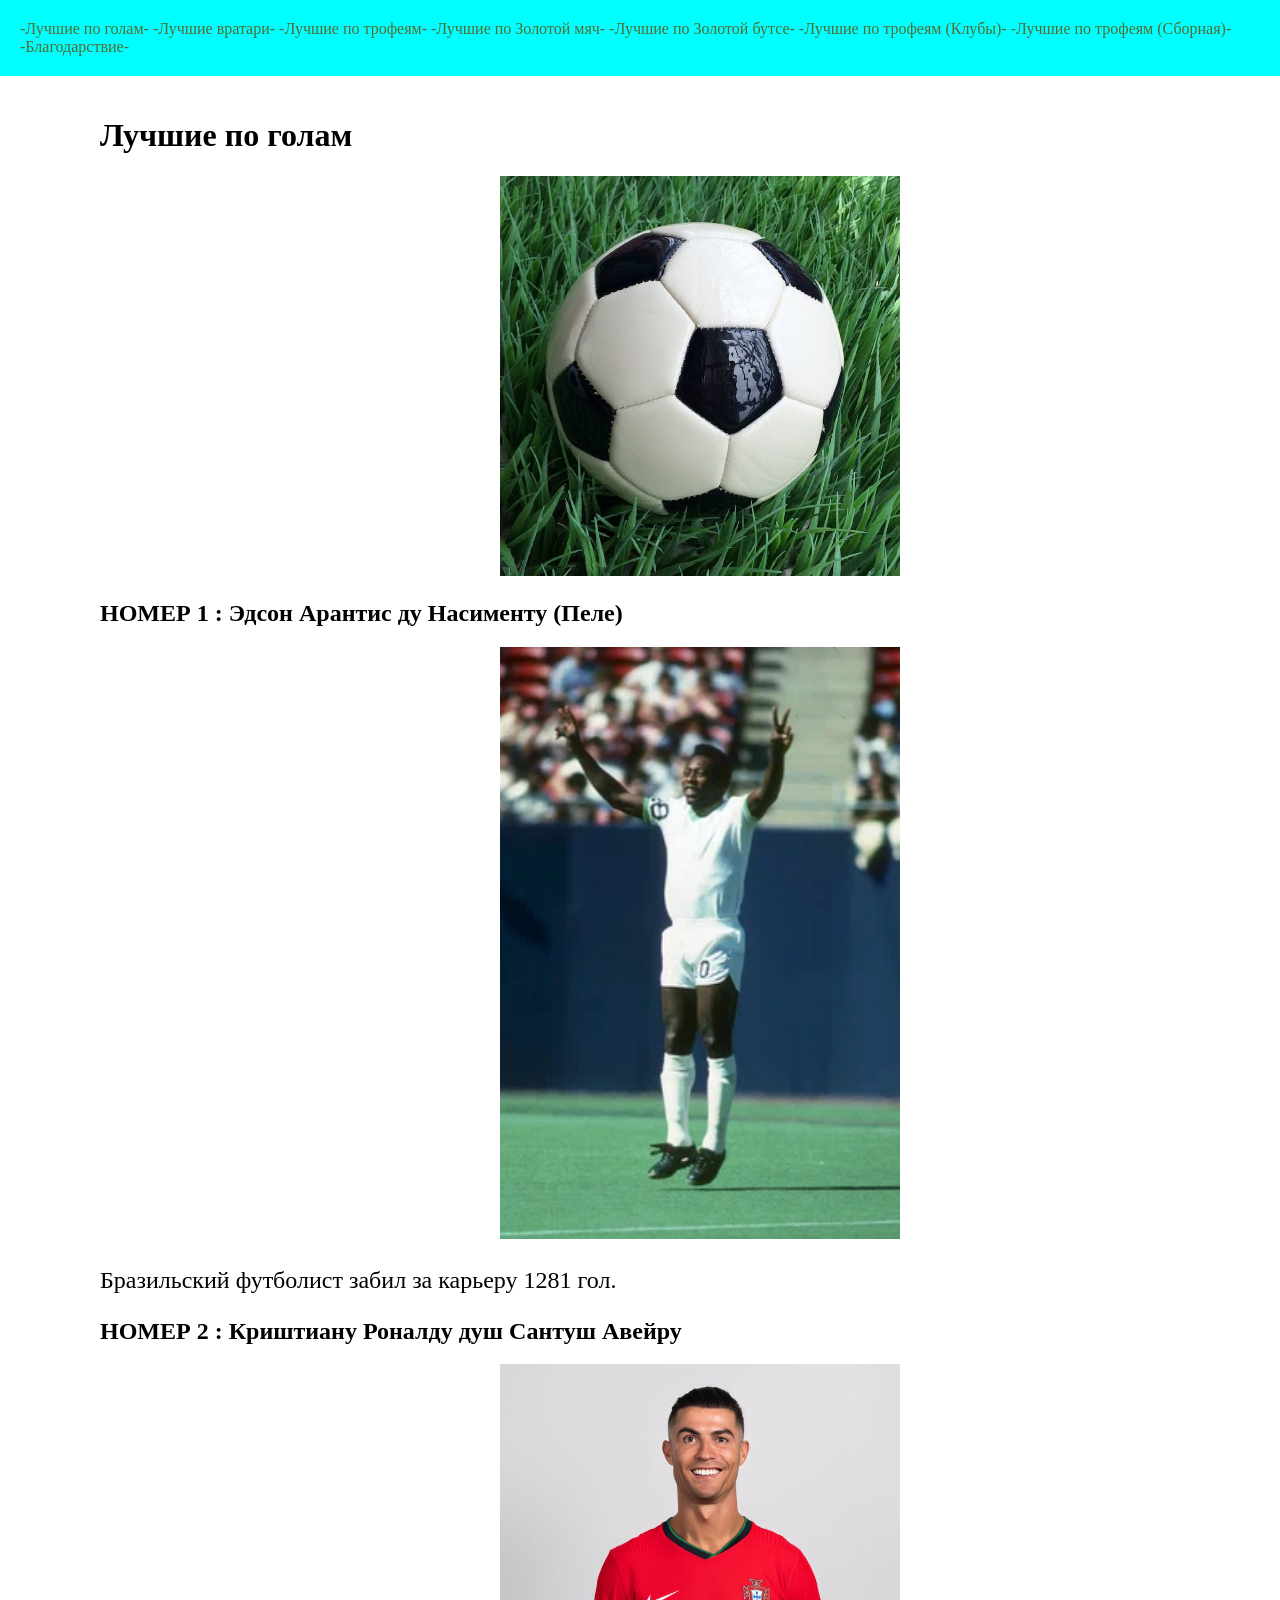
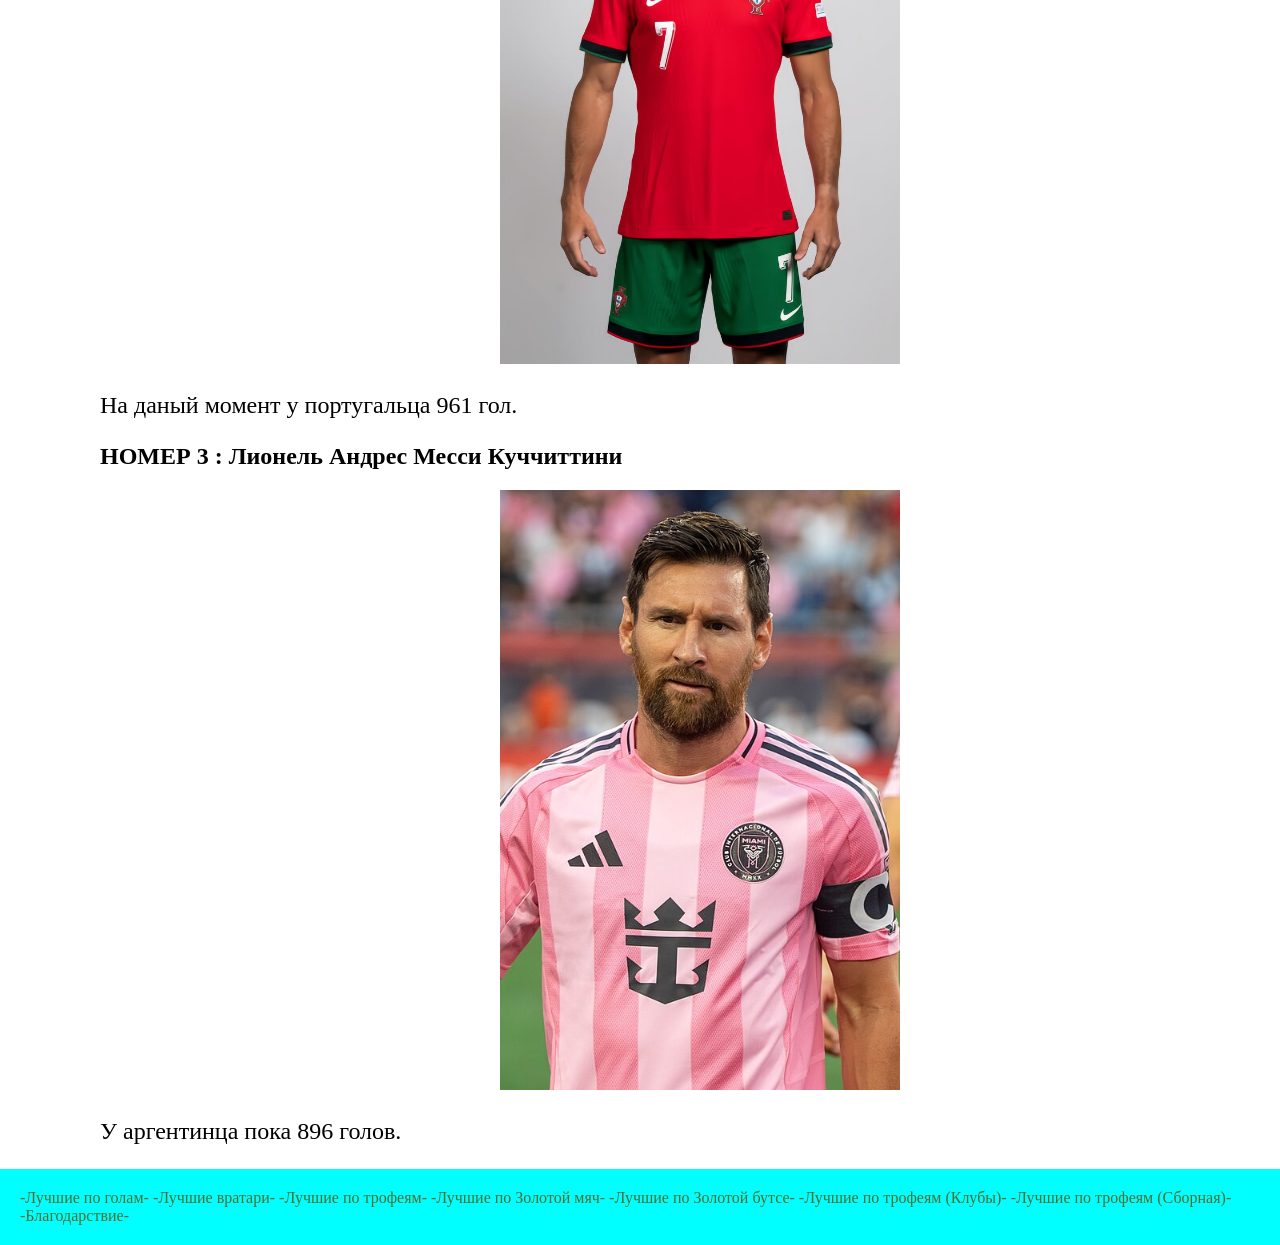
<file: index.html>
<!DOCTYPE html>
<html lang="en">
<head>
    <meta charset="UTF-8">
    <meta name="viewport" content="width=device-width, initial-scale=1.0">
    <title>Лучшие по голам</title>
    <link rel="stylesheet" href="style.css">
</head>
    
<body>
    <header>
        <nav>
         <a href="Лучшие по голам.html">-Лучшие по голам-</a>
            <a href="Лучшие вратари.html">-Лучшие вратари-</a>
            <a href="Лучшие по трофеям.html">-Лучшие по трофеям-</a>
            <a href="Лучшие по Золотой мяч.html">-Лучшие по Золотой мяч-</a>
            <a href="Лучшие по Золотой бутсе.html">-Лучшие по Золотой бутсе-</a>
            <a href="Лучшие по трофеям (Клубы).html">-Лучшие по трофеям (Клубы)-</a>
            <a href="Лучшие по трофеям (Сборная).html">-Лучшие по трофеям (Сборная)-</a>
            <a href="Благодарствие.html">-Благодарствие-</a>
        </nav>
    </header>
    <main>
        <h1>Лучшие по голам</h1>
        <img src="img\фмм.jpg" alt="">
    <h2>НОМЕР 1 : Эдсон Арантис ду Насименту (Пеле)</h2>
    <img src="img\пеле голы.webp" alt="">
    <p>Бразильский футболист забил за карьеру 1281 гол.</p>
    <h2>НОМЕР 2 : Криштиану Роналду душ Сантуш Авейру</h2>
    <img src="img\ce36e789cb4ffe558edcf80e97f0e7a3.jpg" alt="">
    <p>На даный момент у португальца 961 гол.</p>
    <h2>НОМЕР 3 : Лионель Андрес Месси Куччиттини</h2>
    <img src="img\мессииии.jpg" alt="">
    <p>У аргентинца пока  896 голов.</p>    
    </main>
     <header>
        <nav>
         <a href="Лучшие по голам.html">-Лучшие по голам-</a>
            <a href="Лучшие вратари.html">-Лучшие вратари-</a>
            <a href="Лучшие по трофеям.html">-Лучшие по трофеям-</a>
            <a href="Лучшие по Золотой мяч.html">-Лучшие по Золотой мяч-</a>
            <a href="Лучшие по Золотой бутсе.html">-Лучшие по Золотой бутсе-</a>
            <a href="Лучшие по трофеям (Клубы).html">-Лучшие по трофеям (Клубы)-</a>
            <a href="Лучшие по трофеям (Сборная).html">-Лучшие по трофеям (Сборная)-</a>
            <a href="Благодарствие.html">-Благодарствие-</a>
        </nav>
    </header>
</body>
</html>
</file>
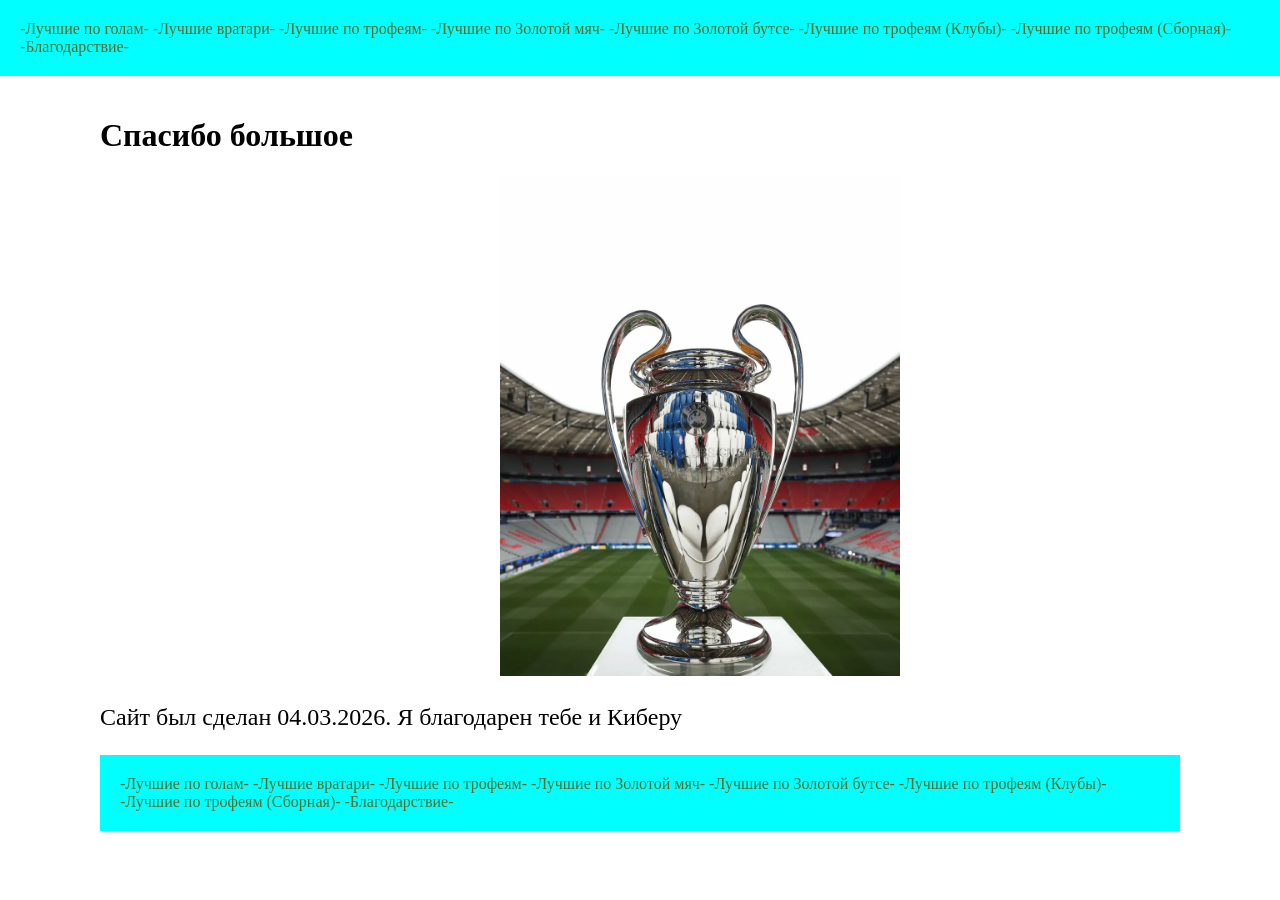
<file: Благодарствие.html>
<!DOCTYPE html>
<html lang="en">
<head>
    <meta charset="UTF-8">
    <meta name="viewport" content="width=device-width, initial-scale=1.0">
    <title>Благодарствие</title>
    <link rel="stylesheet" href="style.css">
</head>
<body>
     <header>
        <nav>
             <a href="Лучшие по голам.html">-Лучшие по голам-</a>
            <a href="Лучшие вратари.html">-Лучшие вратари-</a>
            <a href="Лучшие по трофеям.html">-Лучшие по трофеям-</a>
            <a href="Лучшие по Золотой мяч.html">-Лучшие по Золотой мяч-</a>
            <a href="Лучшие по Золотой бутсе.html">-Лучшие по Золотой бутсе-</a>
            <a href="Лучшие по трофеям (Клубы).html">-Лучшие по трофеям (Клубы)-</a>
            <a href="Лучшие по трофеям (Сборная).html">-Лучшие по трофеям (Сборная)-</a>
            <a href="Благодарствие.html">-Благодарствие-</a>
        </nav>
    </header>
    <main>
        <h1>Спасибо большое</h1>
        <img src="img\лч кккк.webp" alt="">
        <p>Сайт был сделан 04.03.2026.

            Я благодарен тебе и Киберу
        </p>
        </nav>
    </header>
    <header>
        <nav>
         <a href="Лучшие по голам.html">-Лучшие по голам-</a>
            <a href="Лучшие вратари.html">-Лучшие вратари-</a>
            <a href="Лучшие по трофеям.html">-Лучшие по трофеям-</a>
            <a href="Лучшие по Золотой мяч.html">-Лучшие по Золотой мяч-</a>
            <a href="Лучшие по Золотой бутсе.html">-Лучшие по Золотой бутсе-</a>
            <a href="Лучшие по трофеям (Клубы).html">-Лучшие по трофеям (Клубы)-</a>
            <a href="Лучшие по трофеям (Сборная).html">-Лучшие по трофеям (Сборная)-</a>
            <a href="Благодарствие.html">-Благодарствие-</a>
            </nav>
        </header>
       
    
</body>
</html>
</file>
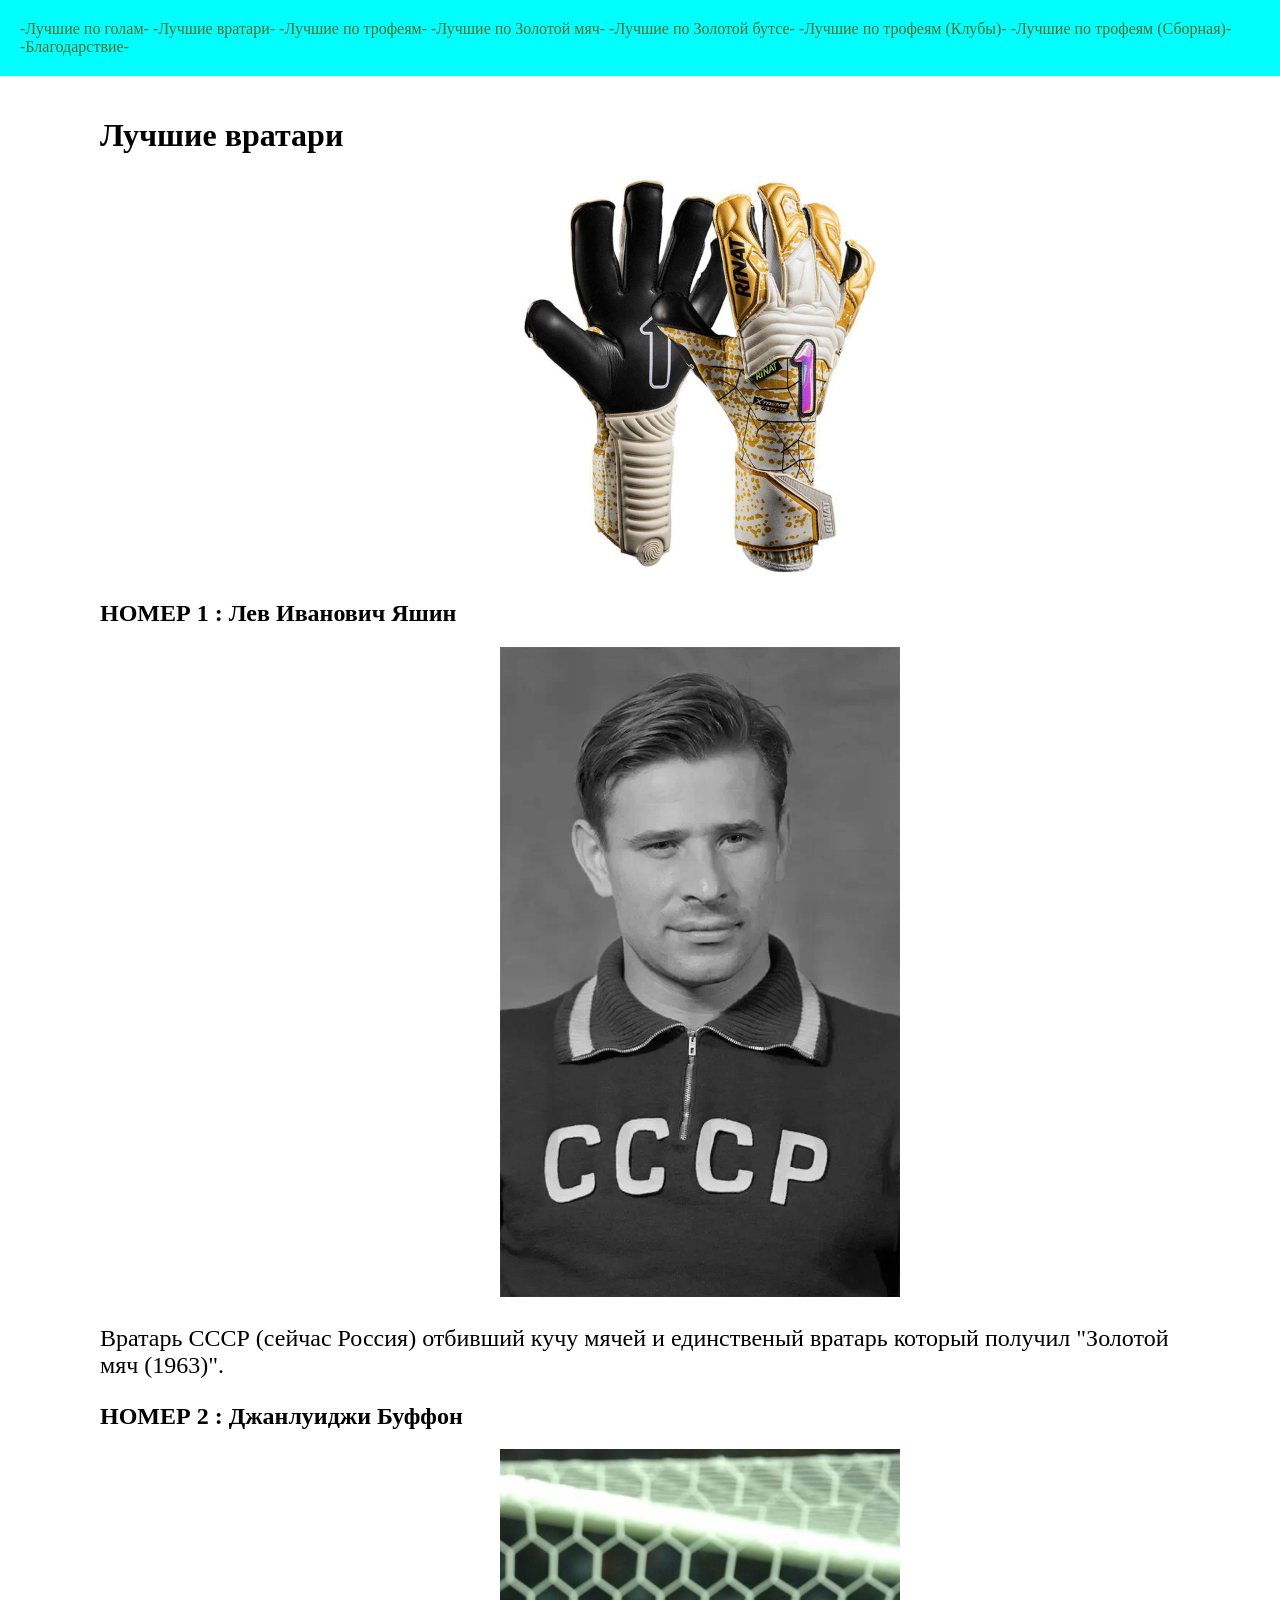
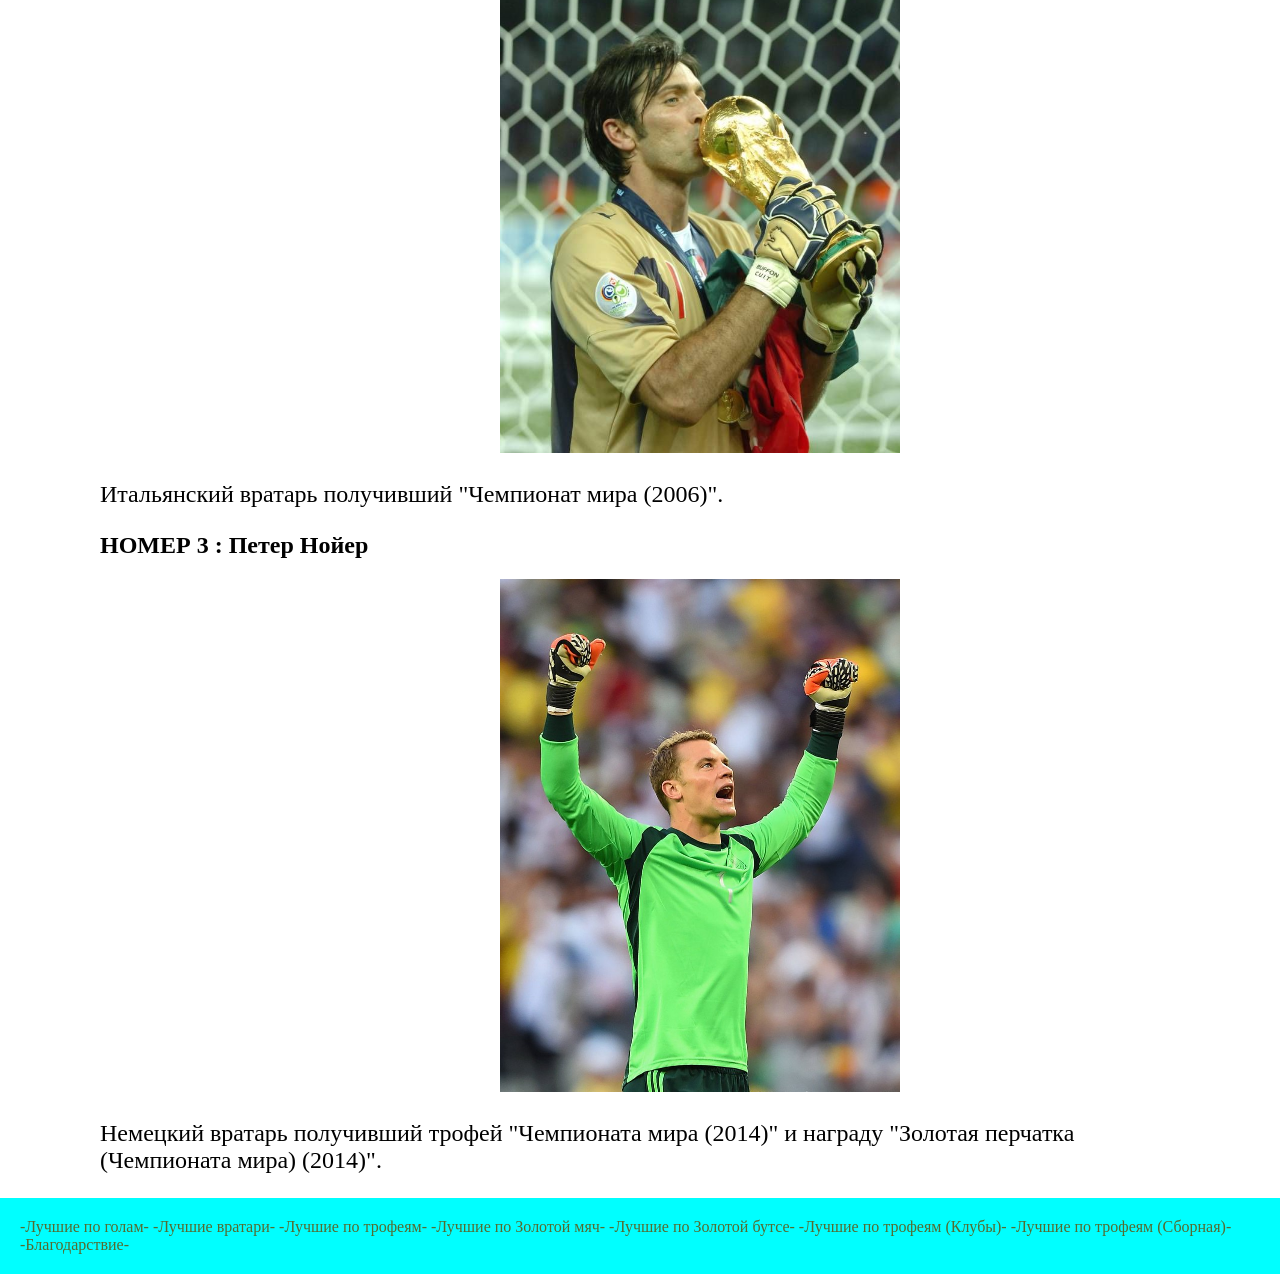
<file: Лучшие вратари.html>
<!DOCTYPE html>
<html lang="en">
<head>
    <meta charset="UTF-8">
    <meta name="viewport" content="width=device-width, initial-scale=1.0">
    <title>Лучшие вратари</title>
    <link rel="stylesheet" href="style.css">
</head>
<body>
    <header>
        <nav>
         <a href="Лучшие по голам.html">-Лучшие по голам-</a>
            <a href="Лучшие вратари.html">-Лучшие вратари-</a>
            <a href="Лучшие по трофеям.html">-Лучшие по трофеям-</a>
            <a href="Лучшие по Золотой мяч.html">-Лучшие по Золотой мяч-</a>
            <a href="Лучшие по Золотой бутсе.html">-Лучшие по Золотой бутсе-</a>
            <a href="Лучшие по трофеям (Клубы).html">-Лучшие по трофеям (Клубы)-</a>
            <a href="Лучшие по трофеям (Сборная).html">-Лучшие по трофеям (Сборная)-</a>
            <a href="Благодарствие.html">-Благодарствие-</a>
        </nav>
    </header>
    <main>
    <h1>Лучшие вратари</h1>
    <img src="img\перчатка.jpg" alt="">
    <h2>НОМЕР 1 : Лев Иванович Яшин</h2>
    <img src="img\яшин.jpeg" alt="">
    <p>Вратарь СССР (сейчас Россия) отбивший кучу мячей и единственый вратарь который получил "Золотой мяч (1963)".</p>
    <h2>НОМЕР 2 : Джанлуиджи Буффон</h2>
    <img src="img\66666666666666.jpg" alt="">
    <p>Итальянский вратарь получивший "Чемпионат мира (2006)".</p>
    <h2>НОМЕР 3 : Петер Нойер</h2>
    <img src="img\55555555555555555555555.jpg" alt="">
    <p>Немецкий вратарь получивший трофей "Чемпионата мира (2014)" и награду "Золотая перчатка (Чемпионата мира) (2014)".</p>
    </main>
        <header>
        <nav>
         <a href="Лучшие по голам.html">-Лучшие по голам-</a>
            <a href="Лучшие вратари.html">-Лучшие вратари-</a>
            <a href="Лучшие по трофеям.html">-Лучшие по трофеям-</a>
            <a href="Лучшие по Золотой мяч.html">-Лучшие по Золотой мяч-</a>
            <a href="Лучшие по Золотой бутсе.html">-Лучшие по Золотой бутсе-</a>
            <a href="Лучшие по трофеям (Клубы).html">-Лучшие по трофеям (Клубы)-</a>
            <a href="Лучшие по трофеям (Сборная).html">-Лучшие по трофеям (Сборная)-</a>
            <a href="Благодарствие.html">-Благодарствие-</a>
        </nav>
    </header>
</body> 
</html>
</file>
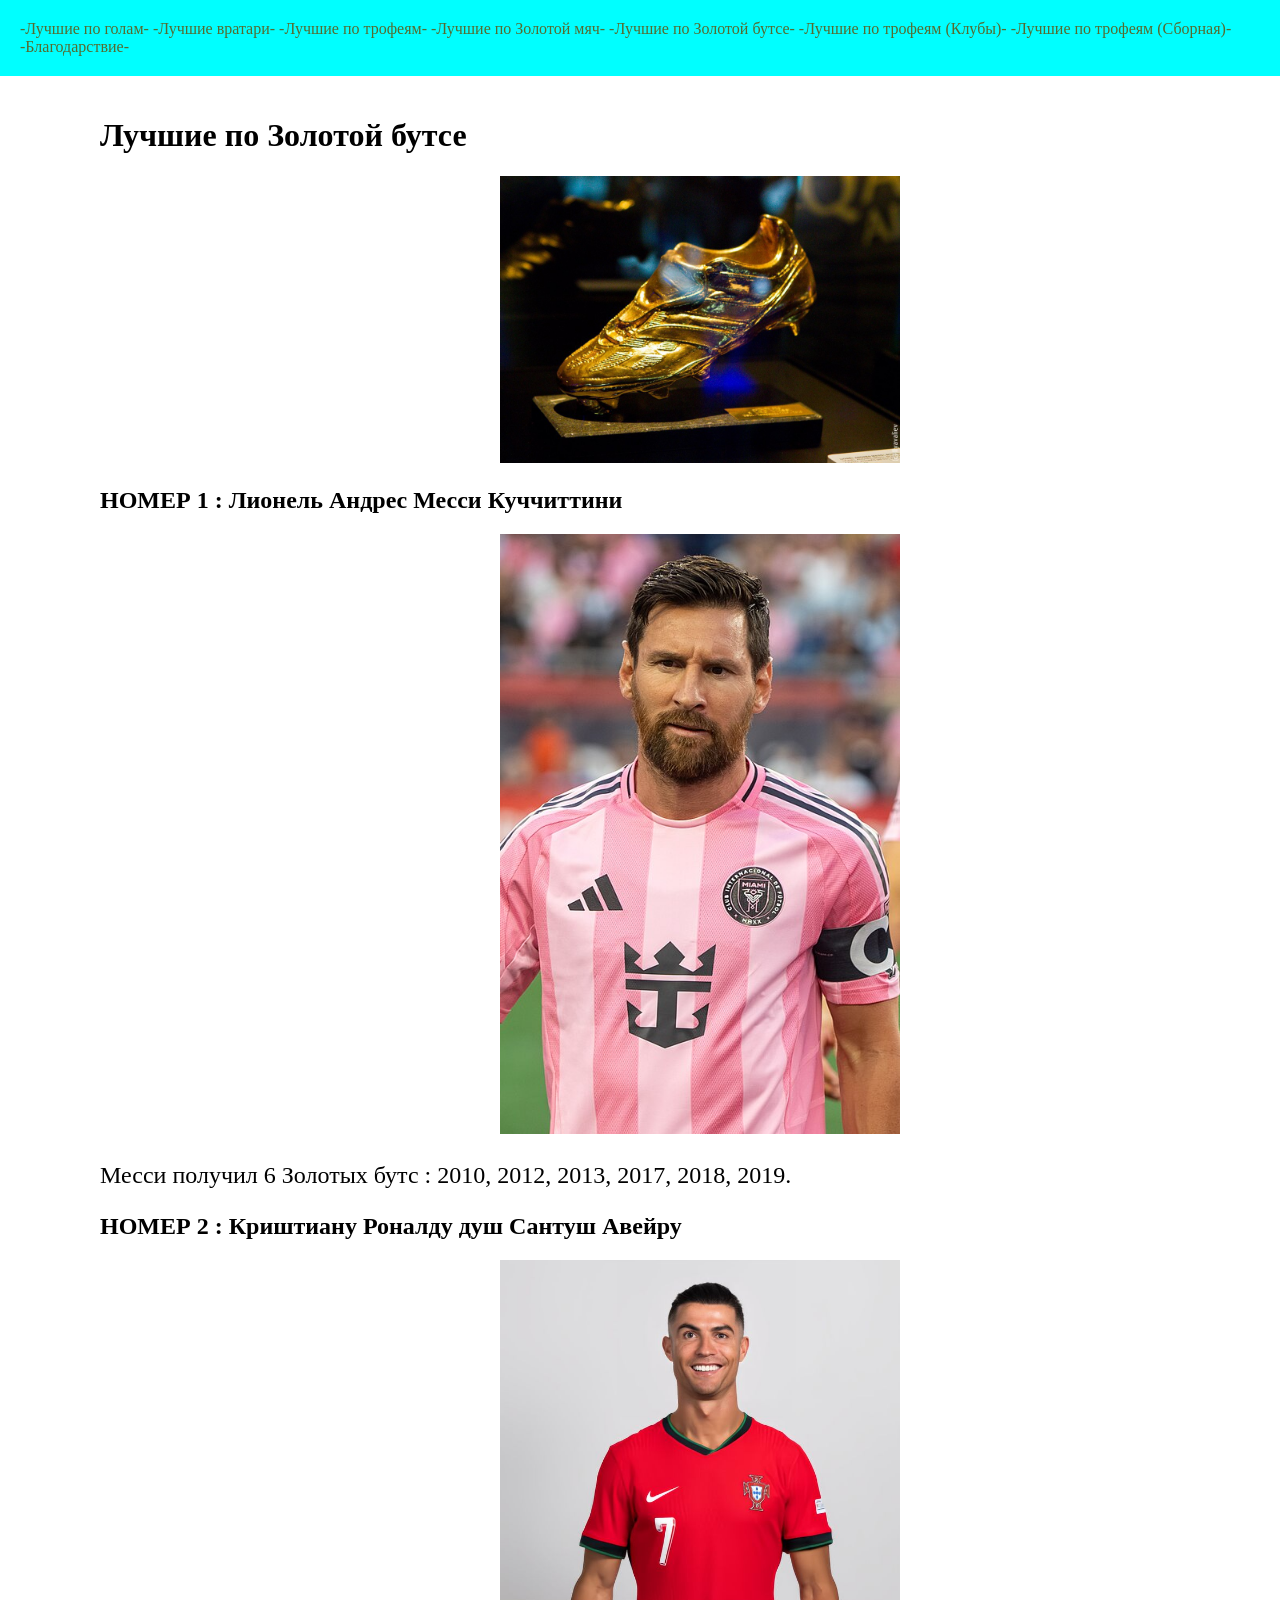
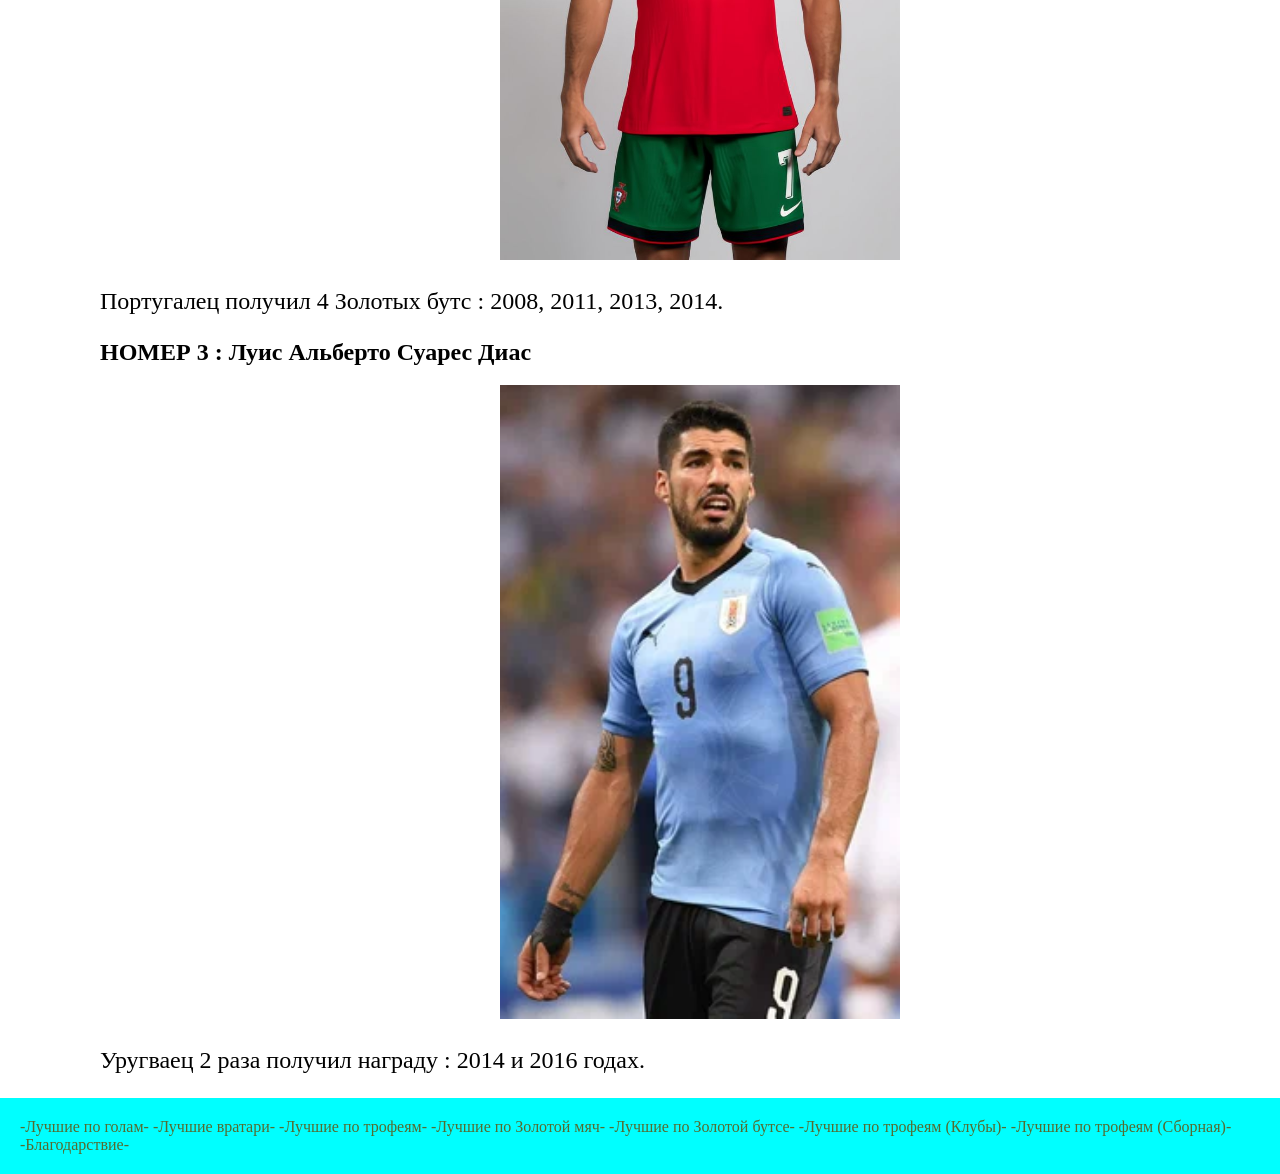
<file: Лучшие по Золотой бутсе.html>
<!DOCTYPE html>
<html lang="en">
<head>
    <meta charset="UTF-8">
    <meta name="viewport" content="width=device-width, initial-scale=1.0">
    <title>Лучшие по Золотой бутсе</title>
    <link rel="stylesheet" href="style.css">
</head>
<body>
     <header>
        <nav>
             <a href="Лучшие по голам.html">-Лучшие по голам-</a>
            <a href="Лучшие вратари.html">-Лучшие вратари-</a>
            <a href="Лучшие по трофеям.html">-Лучшие по трофеям-</a>
            <a href="Лучшие по Золотой мяч.html">-Лучшие по Золотой мяч-</a>
            <a href="Лучшие по Золотой бутсе.html">-Лучшие по Золотой бутсе-</a>
            <a href="Лучшие по трофеям (Клубы).html">-Лучшие по трофеям (Клубы)-</a>
            <a href="Лучшие по трофеям (Сборная).html">-Лучшие по трофеям (Сборная)-</a>
            <a href="Благодарствие.html">-Благодарствие-</a>
        </nav>
    </header>
    <main>
        <h1>Лучшие по Золотой бутсе</h1>
        <img src="img\золотая бутса.jpg" alt="">
        <h2>НОМЕР 1 : Лионель Андрес Месси Куччиттини</h2>
        <img src="img\мессииии.jpg" alt="">
        <p>Месси получил 6 Золотых бутс :  2010, 2012, 2013, 2017, 2018, 2019.</p>
        <h2>НОМЕР 2 : Криштиану Роналду душ Сантуш Авейру</h2>
        <img src="img\ce36e789cb4ffe558edcf80e97f0e7a3.jpg" alt="">
        <p>Португалец получил 4 Золотых бутс : 2008, 2011, 2013, 2014.</p>
        <h2>НОМЕР 3 : Луис Альберто Суарес Диас</h2>
        <img src="img\суарес.webp" alt="">
        <p>Уругваец 2 раза получил награду : 2014 и 2016 годах.</p>
    </main>
     <header>
        <nav>
     <a href="Лучшие по голам.html">-Лучшие по голам-</a>
            <a href="Лучшие вратари.html">-Лучшие вратари-</a>
            <a href="Лучшие по трофеям.html">-Лучшие по трофеям-</a>
            <a href="Лучшие по Золотой мяч.html">-Лучшие по Золотой мяч-</a>
            <a href="Лучшие по Золотой бутсе.html">-Лучшие по Золотой бутсе-</a>
            <a href="Лучшие по трофеям (Клубы).html">-Лучшие по трофеям (Клубы)-</a>
            <a href="Лучшие по трофеям (Сборная).html">-Лучшие по трофеям (Сборная)-</a>
            <a href="Благодарствие.html">-Благодарствие-</a>
        </nav>
    </header>
</body>
</html>
</file>
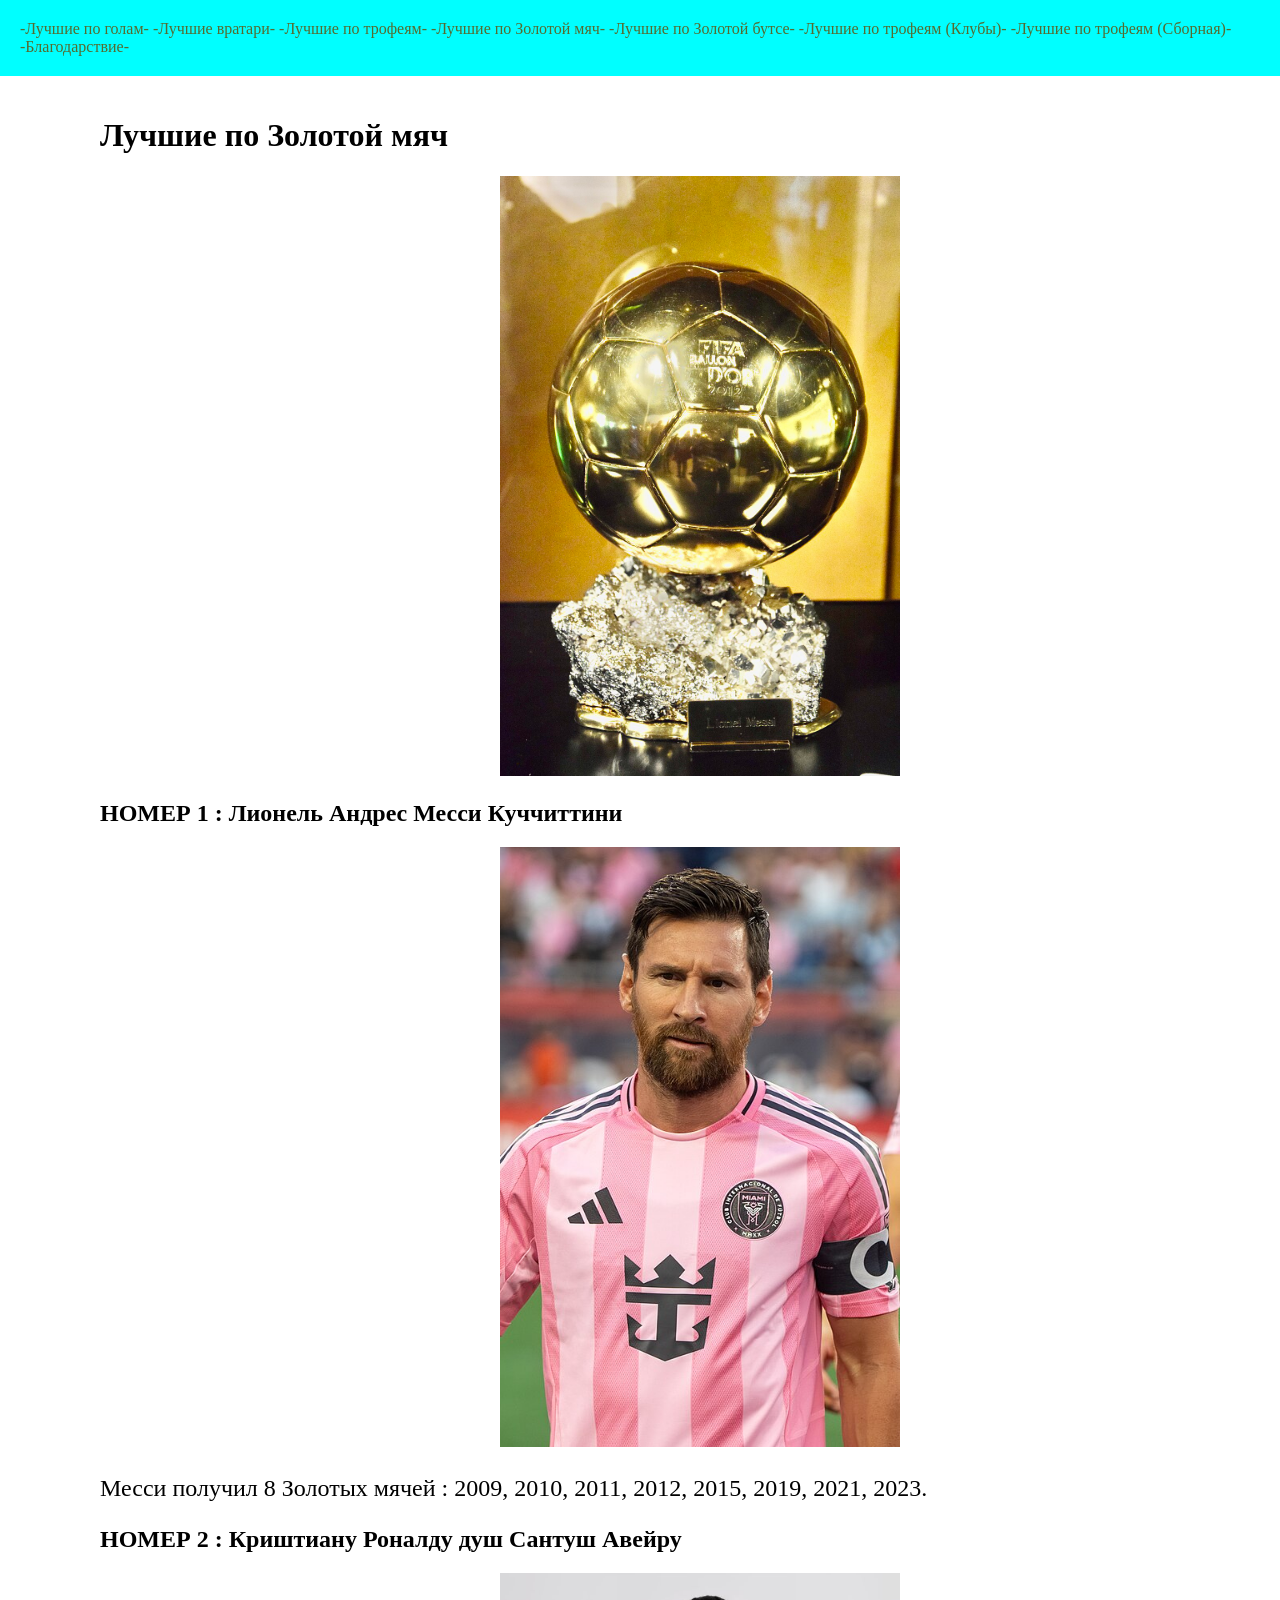
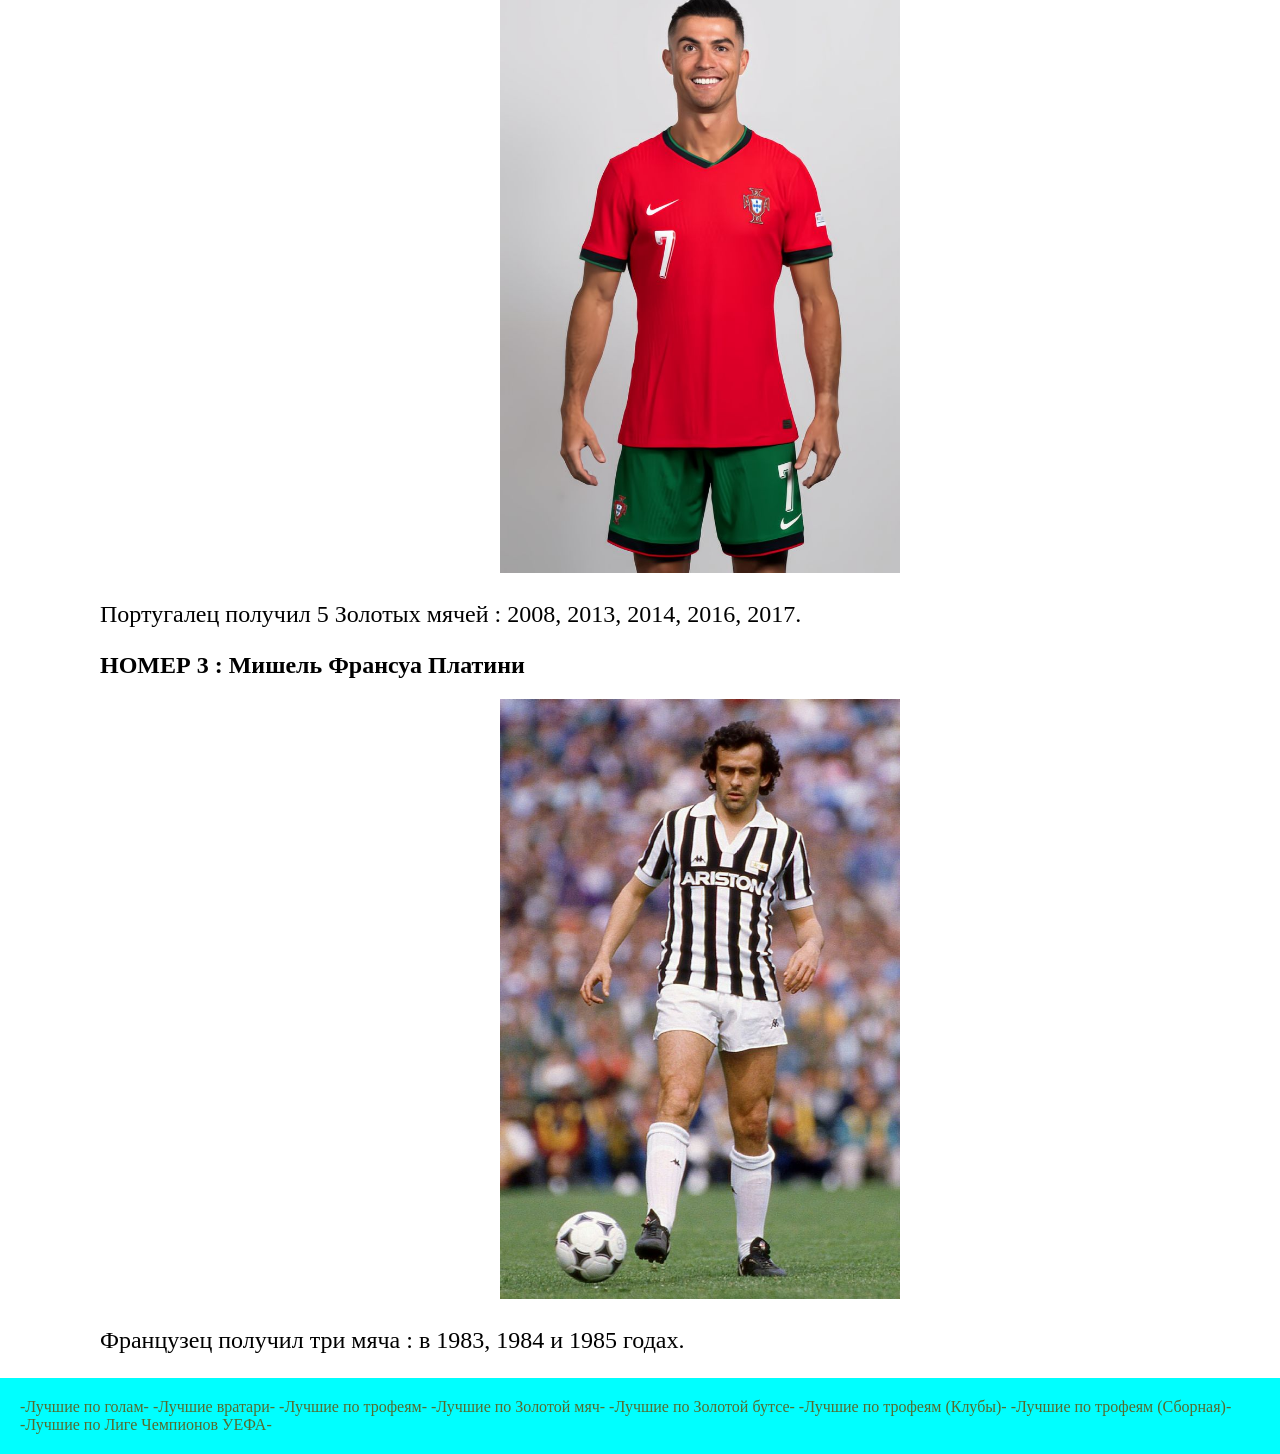
<file: Лучшие по Золотой мяч.html>
<!DOCTYPE html>
<html lang="en">

<head>
    <meta charset="UTF-8">
    <meta name="viewport" content="width=device-width, initial-scale=1.0">
    <title>Лучшие по Золотой мяч</title>
    <link rel="stylesheet" href="style.css">
</head>

<body>
    <header>
        <nav>
                <a href="Лучшие по голам.html">-Лучшие по голам-</a>
            <a href="Лучшие вратари.html">-Лучшие вратари-</a>
            <a href="Лучшие по трофеям.html">-Лучшие по трофеям-</a>
            <a href="Лучшие по Золотой мяч.html">-Лучшие по Золотой мяч-</a>
            <a href="Лучшие по Золотой бутсе.html">-Лучшие по Золотой бутсе-</a>
            <a href="Лучшие по трофеям (Клубы).html">-Лучшие по трофеям (Клубы)-</a>
            <a href="Лучшие по трофеям (Сборная).html">-Лучшие по трофеям (Сборная)-</a>
            <a href="Благодарствие.html">-Благодарствие-</a>
        </nav>
    </header>
    <main>
        <h1>Лучшие по Золотой мяч</h1>
        <img src="img\золоотоооыяочо.jpg" alt="">
        <h2>НОМЕР 1 : Лионель Андрес Месси Куччиттини</h2>
        <img src="img\мессииии.jpg" alt="">
        <p>Месси получил 8 Золотых мячей : 2009, 2010, 2011, 2012, 2015, 2019, 2021, 2023.</p>
        <h2>НОМЕР 2 : Криштиану Роналду душ Сантуш Авейру</h2>
        <img src="img\ce36e789cb4ffe558edcf80e97f0e7a3.jpg" alt="">
        <p>Португалец получил 5 Золотых мячей : 2008, 2013, 2014, 2016, 2017.</p>
        <h2>НОМЕР 3 : Мишель Франсуа Платини</h2>
        <img src="img\гортгоиншооооооз.jpg" alt="">
        <p>Французец получил три мяча : в 1983, 1984 и 1985 годах.</p>
    </main>
     <header>
        <nav>
      <a href="Лучшие по голам.html">-Лучшие по голам-</a>
            <a href="Лучшие вратари.html">-Лучшие вратари-</a>
            <a href="Лучшие по трофеям.html">-Лучшие по трофеям-</a>
            <a href="Лучшие по Золотой мяч.html">-Лучшие по Золотой мяч-</a>
            <a href="Лучшие по Золотой бутсе.html">-Лучшие по Золотой бутсе-</a>
            <a href="Лучшие по трофеям (Клубы).html">-Лучшие по трофеям (Клубы)-</a>
            <a href="Лучшие по трофеям (Сборная).html">-Лучшие по трофеям (Сборная)-</a>
            <a href="Лучшие по Лиге Чемпионов УЕФА.html">-Лучшие по Лиге Чемпионов УЕФА-</a>
        </nav>
    </header>

</body>

</html>
</file>
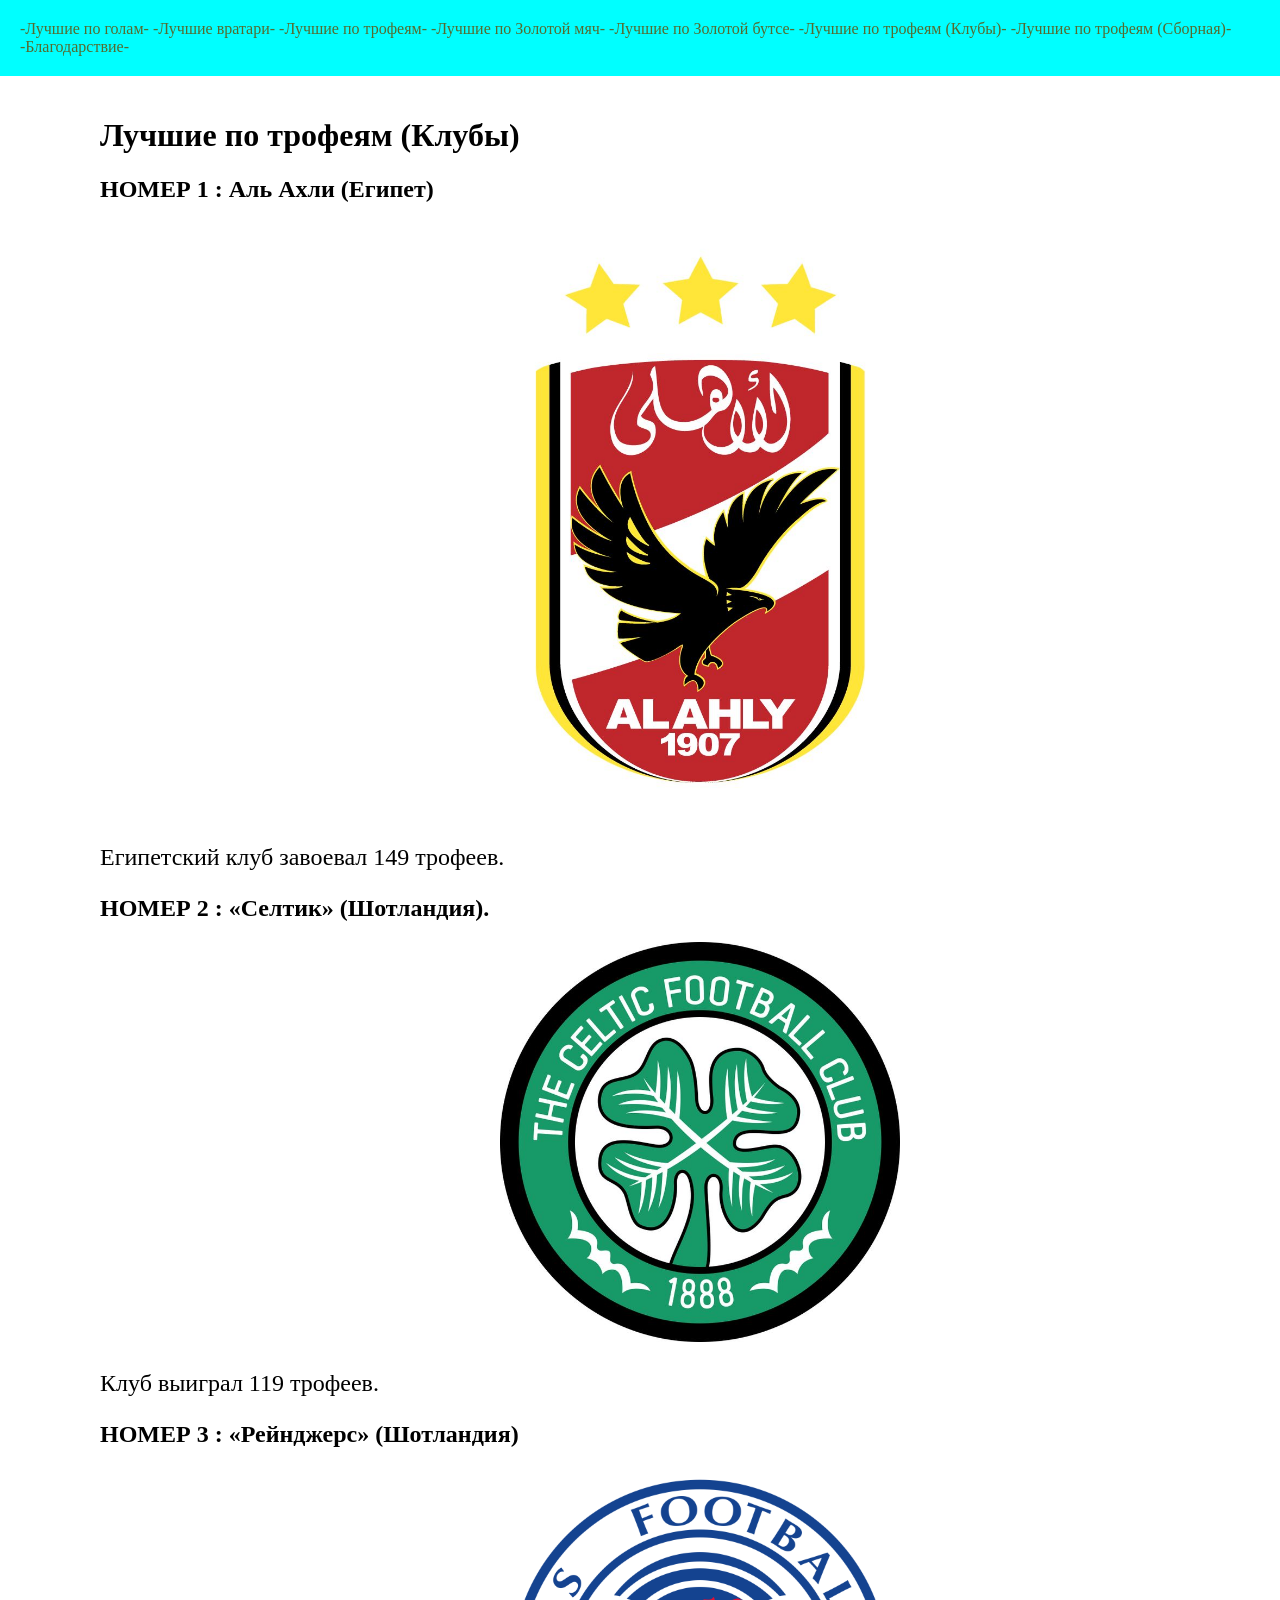
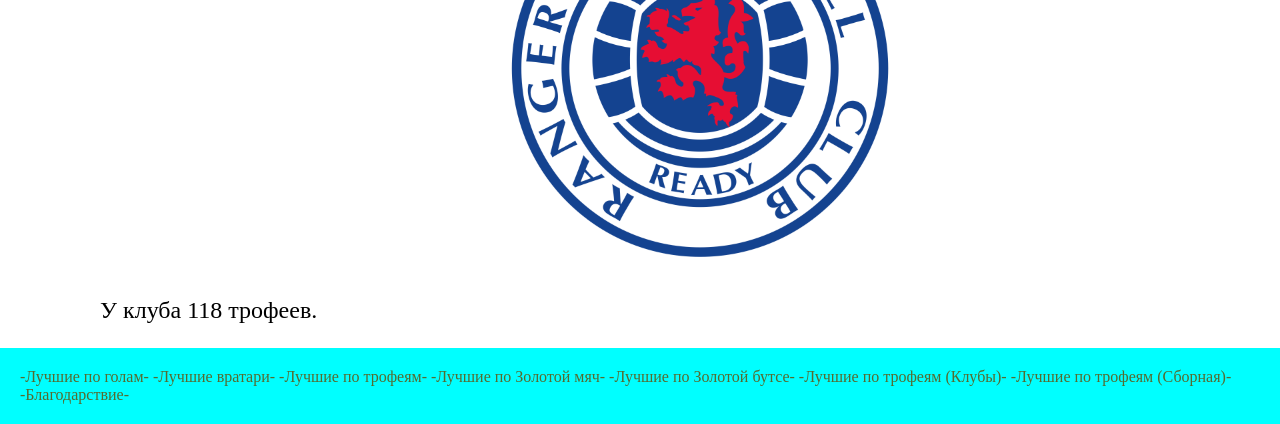
<file: Лучшие по трофеям (Клубы).html>
<!DOCTYPE html>
<html lang="en">
<head>
    <meta charset="UTF-8">
    <meta name="viewport" content="width=device-width, initial-scale=1.0">
    <title>Лучшие по трофеям (Клубы)</title>
    <link rel="stylesheet" href="style.css">
</head>
<body>
    <header>
        <nav>
     <a href="Лучшие по голам.html">-Лучшие по голам-</a>
            <a href="Лучшие вратари.html">-Лучшие вратари-</a>
            <a href="Лучшие по трофеям.html">-Лучшие по трофеям-</a>
            <a href="Лучшие по Золотой мяч.html">-Лучшие по Золотой мяч-</a>
            <a href="Лучшие по Золотой бутсе.html">-Лучшие по Золотой бутсе-</a>
            <a href="Лучшие по трофеям (Клубы).html">-Лучшие по трофеям (Клубы)-</a>
            <a href="Лучшие по трофеям (Сборная).html">-Лучшие по трофеям (Сборная)-</a>
            <a href="Благодарствие.html">-Благодарствие-</a>
        </nav>
    </header>
     <main>
         <h1>Лучшие по трофеям (Клубы)</h1>
    <h2>НОМЕР 1 : Аль Ахли (Египет)</h2>
    <img src="img\аль ахли.jpg" alt="">
    <p>Египетский клуб завоевал 149 трофеев.</p>
    <h2>НОМЕР 2 : «Селтик» (Шотландия).</h2>
    <img src="img\Селтик.jpg" alt="">
    <p>Клуб выиграл 119 трофеев.</p>
    <h2>НОМЕР 3 : «Рейнджерс» (Шотландия)</h2>
    <img src="img\Рейнджерс.png" alt="">
    <p>У клуба 118 трофеев.</p>
     </main>
      <header>
        <nav>
        <a href="Лучшие по голам.html">-Лучшие по голам-</a>
            <a href="Лучшие вратари.html">-Лучшие вратари-</a>
            <a href="Лучшие по трофеям.html">-Лучшие по трофеям-</a>
            <a href="Лучшие по Золотой мяч.html">-Лучшие по Золотой мяч-</a>
            <a href="Лучшие по Золотой бутсе.html">-Лучшие по Золотой бутсе-</a>
            <a href="Лучшие по трофеям (Клубы).html">-Лучшие по трофеям (Клубы)-</a>
            <a href="Лучшие по трофеям (Сборная).html">-Лучшие по трофеям (Сборная)-</a>
            <a href="Благодарствие.html">-Благодарствие-</a>
        </nav>
    </header>
    
</body>
</html>
</file>
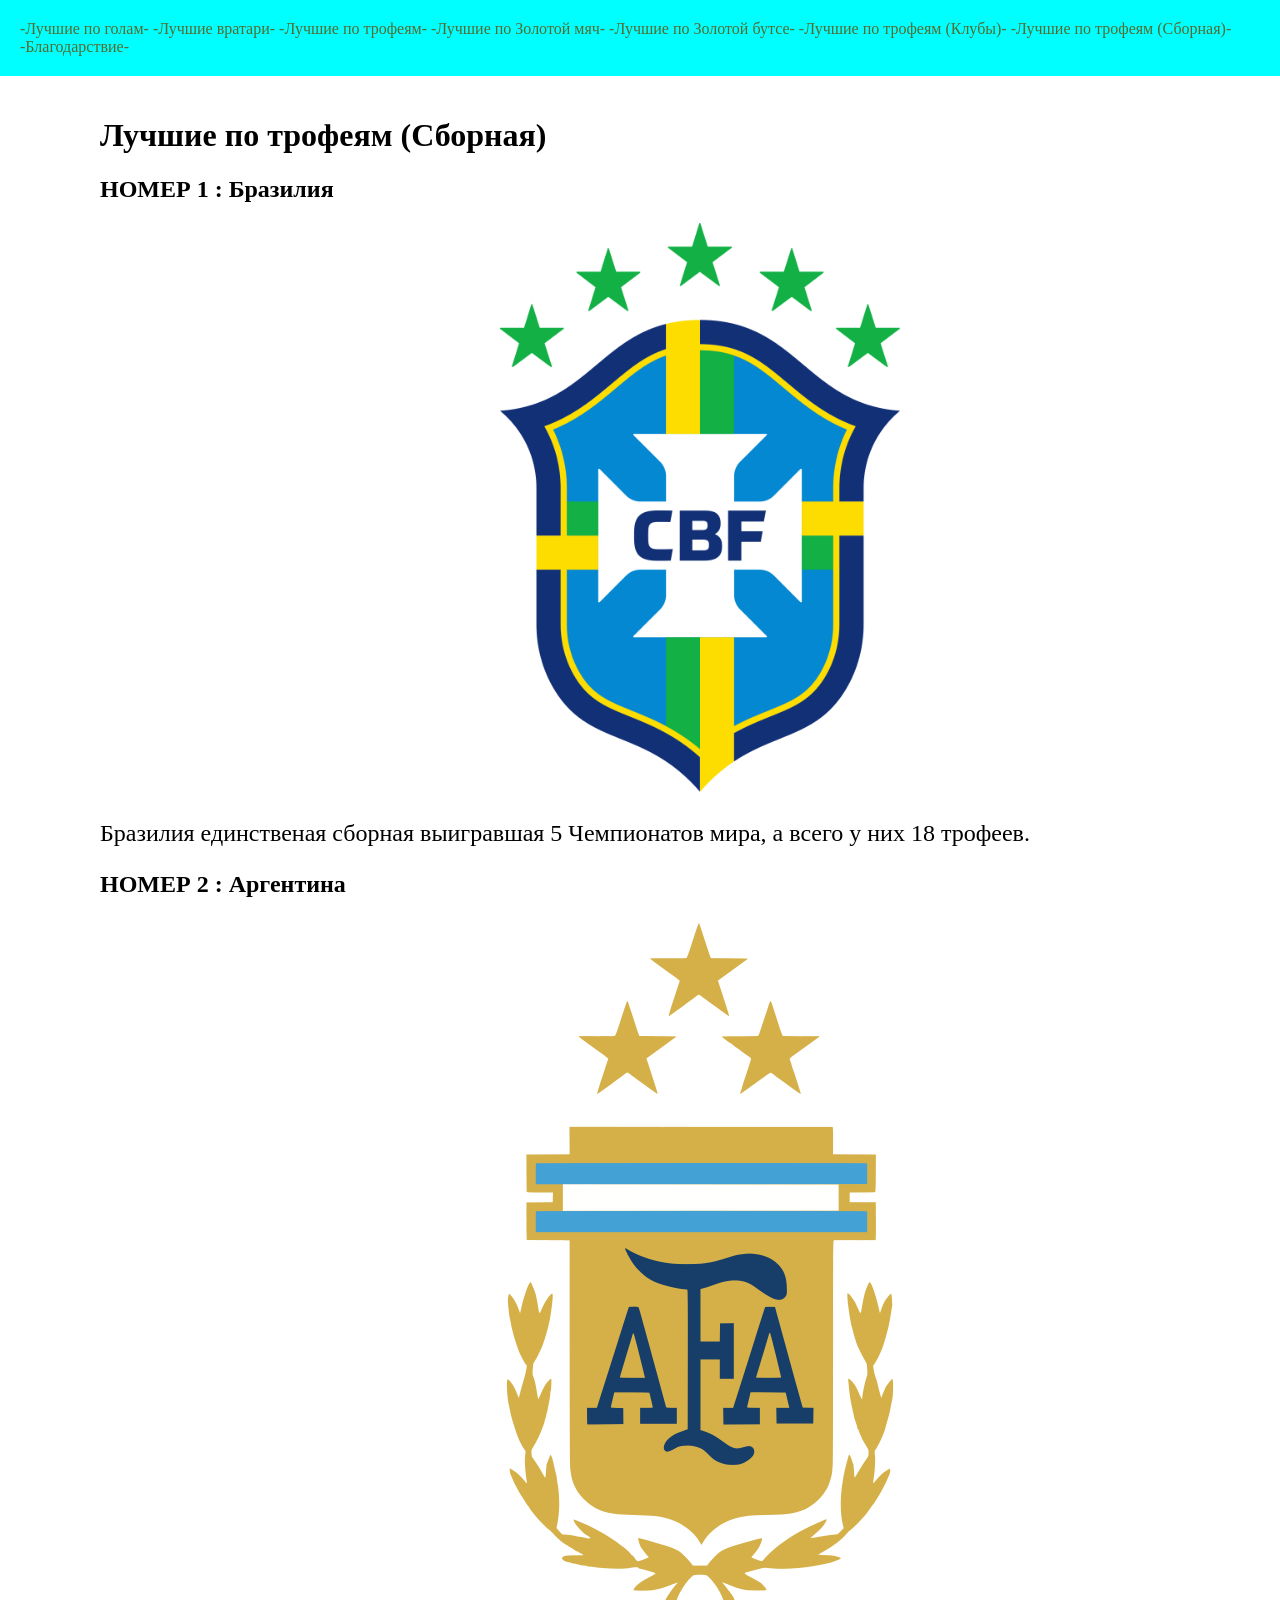
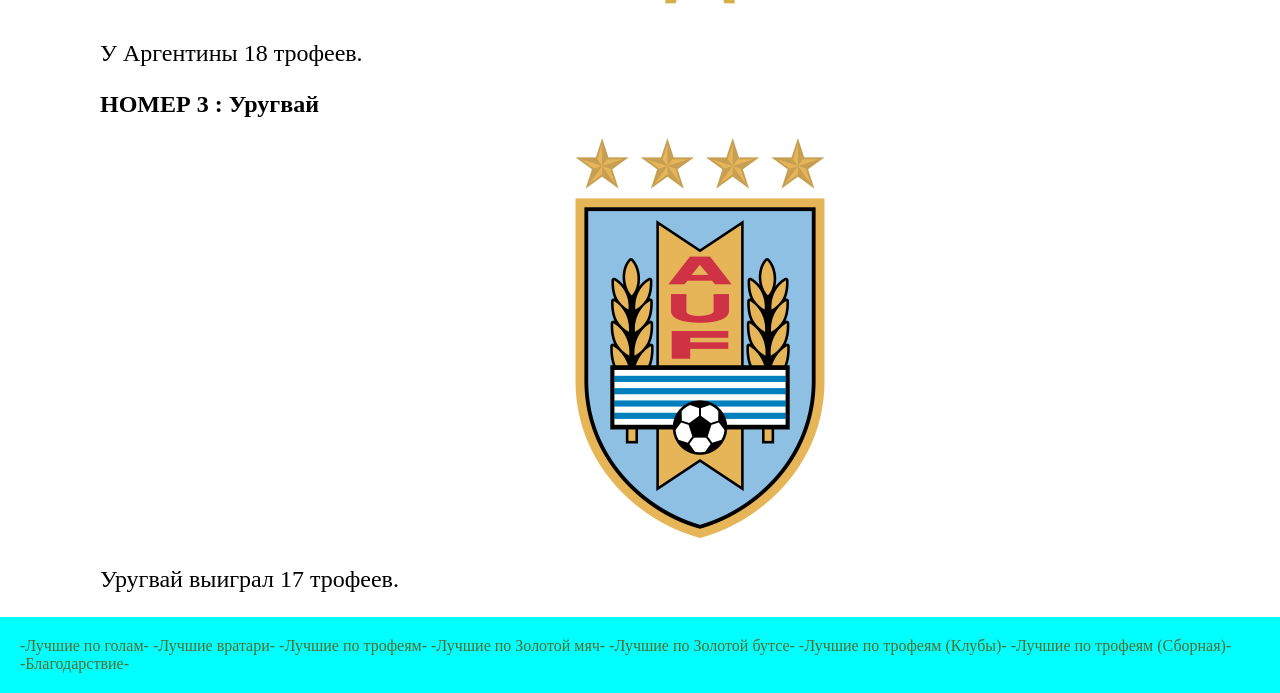
<file: Лучшие по трофеям (Сборная).html>
<!DOCTYPE html>
<html lang="en">
<head>
    <meta charset="UTF-8">
    <meta name="viewport" content="width=device-width, initial-scale=1.0">
    <title>Лучшие по трофеям (Сборная)</title>
    <link rel="stylesheet" href="style.css">
</head>
<body>
      <header>
        <nav>
       <a href="Лучшие по голам.html">-Лучшие по голам-</a>
            <a href="Лучшие вратари.html">-Лучшие вратари-</a>
            <a href="Лучшие по трофеям.html">-Лучшие по трофеям-</a>
            <a href="Лучшие по Золотой мяч.html">-Лучшие по Золотой мяч-</a>
            <a href="Лучшие по Золотой бутсе.html">-Лучшие по Золотой бутсе-</a>
            <a href="Лучшие по трофеям (Клубы).html">-Лучшие по трофеям (Клубы)-</a>
            <a href="Лучшие по трофеям (Сборная).html">-Лучшие по трофеям (Сборная)-</a>
            <a href="Благодарствие.html">-Благодарствие-</a>
        </nav>
    </header>
     <main>
        <h1>Лучшие по трофеям (Сборная)</h1>
    <h2>НОМЕР 1 : Бразилия</h2>
    <img src="img\бразилия уууууууууууууу.png" alt="">
    <p>Бразилия единственая сборная выигравшая 5 Чемпионатов мира, а всего у них 18 трофеев.</p>
    <h2>НОМЕР 2 : Аргентина</h2>
    <img src="img\аргентина ууууууууууууууууу.png" alt="">
    <p>У Аргентины 18 трофеев.</p>
    <h2>НОМЕР 3 : Уругвай</h2>
    <img src="img\уругвай ннннннннннннн.png" alt="">
    <p>Уругвай выиграл 17 трофеев.</p>
     </main>
      <header>
        <nav>
         <a href="Лучшие по голам.html">-Лучшие по голам-</a>
            <a href="Лучшие вратари.html">-Лучшие вратари-</a>
            <a href="Лучшие по трофеям.html">-Лучшие по трофеям-</a>
            <a href="Лучшие по Золотой мяч.html">-Лучшие по Золотой мяч-</a>
            <a href="Лучшие по Золотой бутсе.html">-Лучшие по Золотой бутсе-</a>
            <a href="Лучшие по трофеям (Клубы).html">-Лучшие по трофеям (Клубы)-</a>
            <a href="Лучшие по трофеям (Сборная).html">-Лучшие по трофеям (Сборная)-</a>
            <a href="Благодарствие.html">-Благодарствие-</a>
        </nav>
    </header>
    
</body>
</html>
</file>
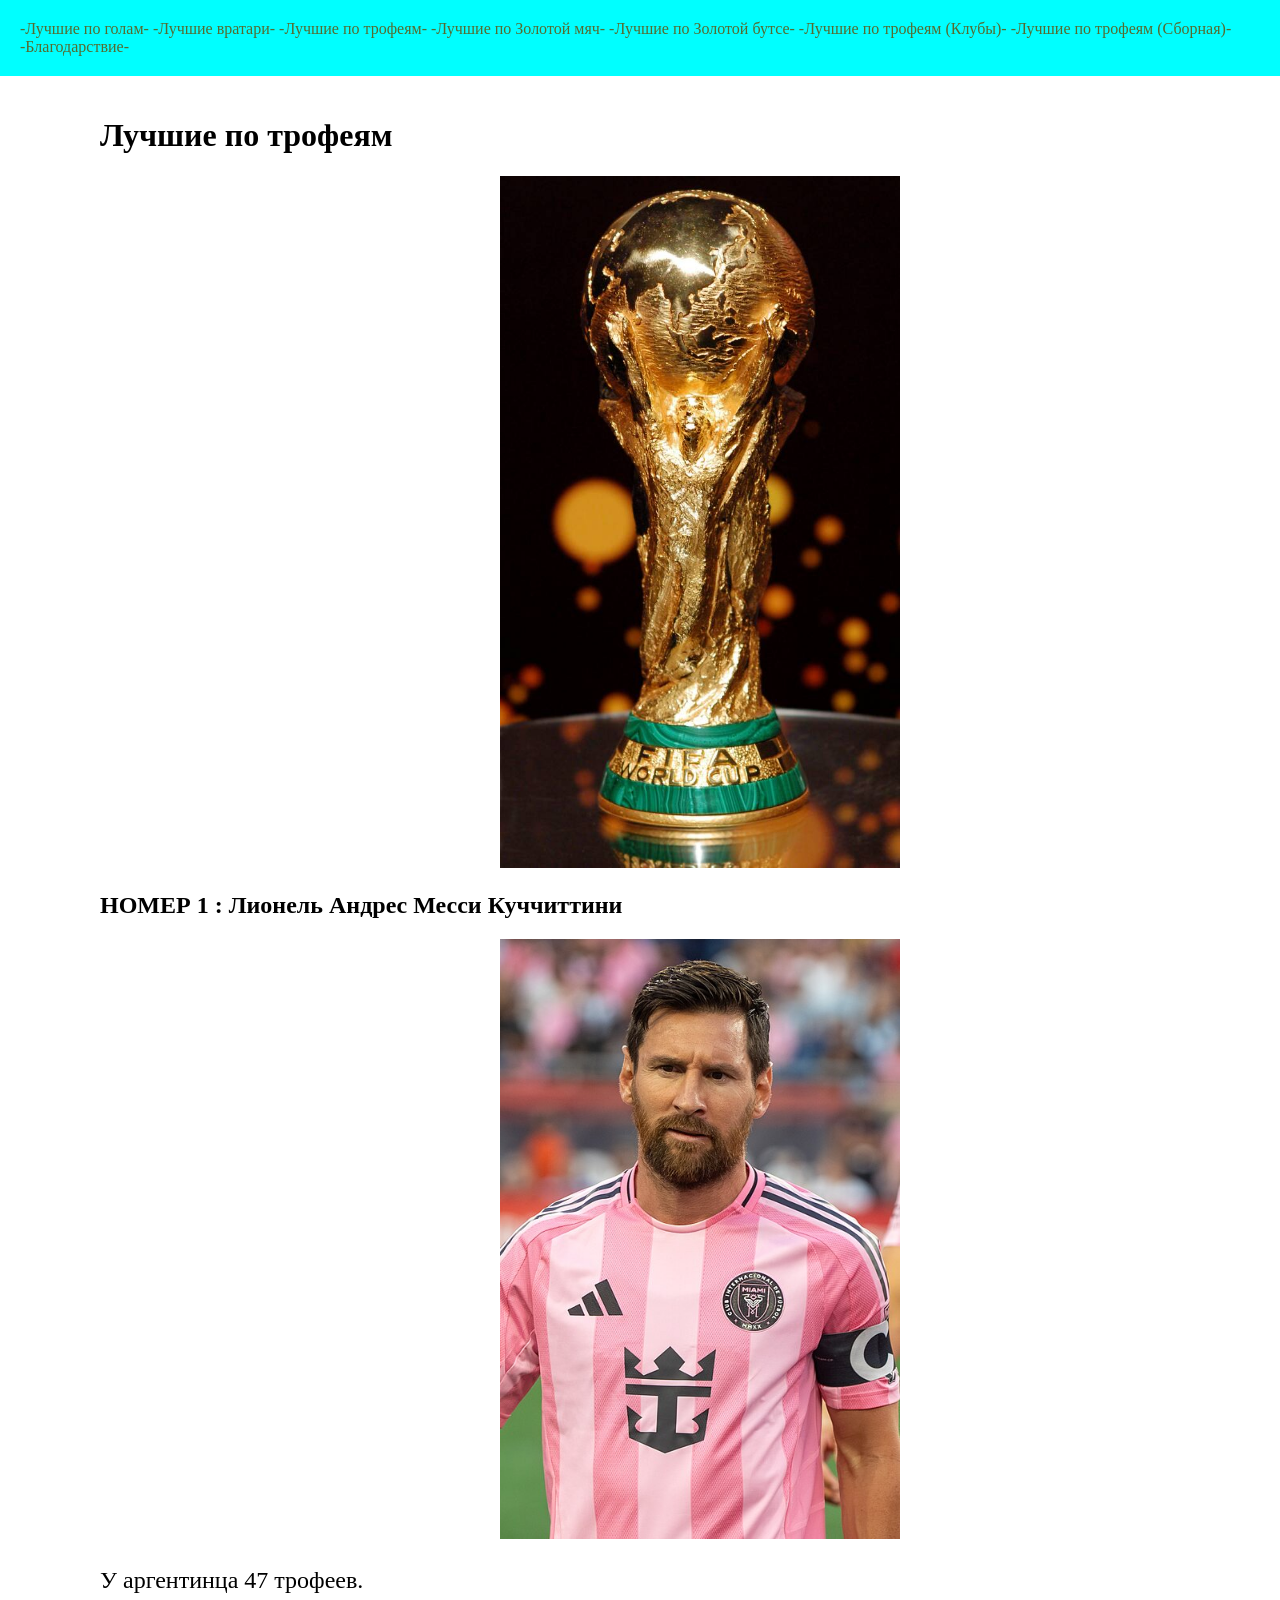
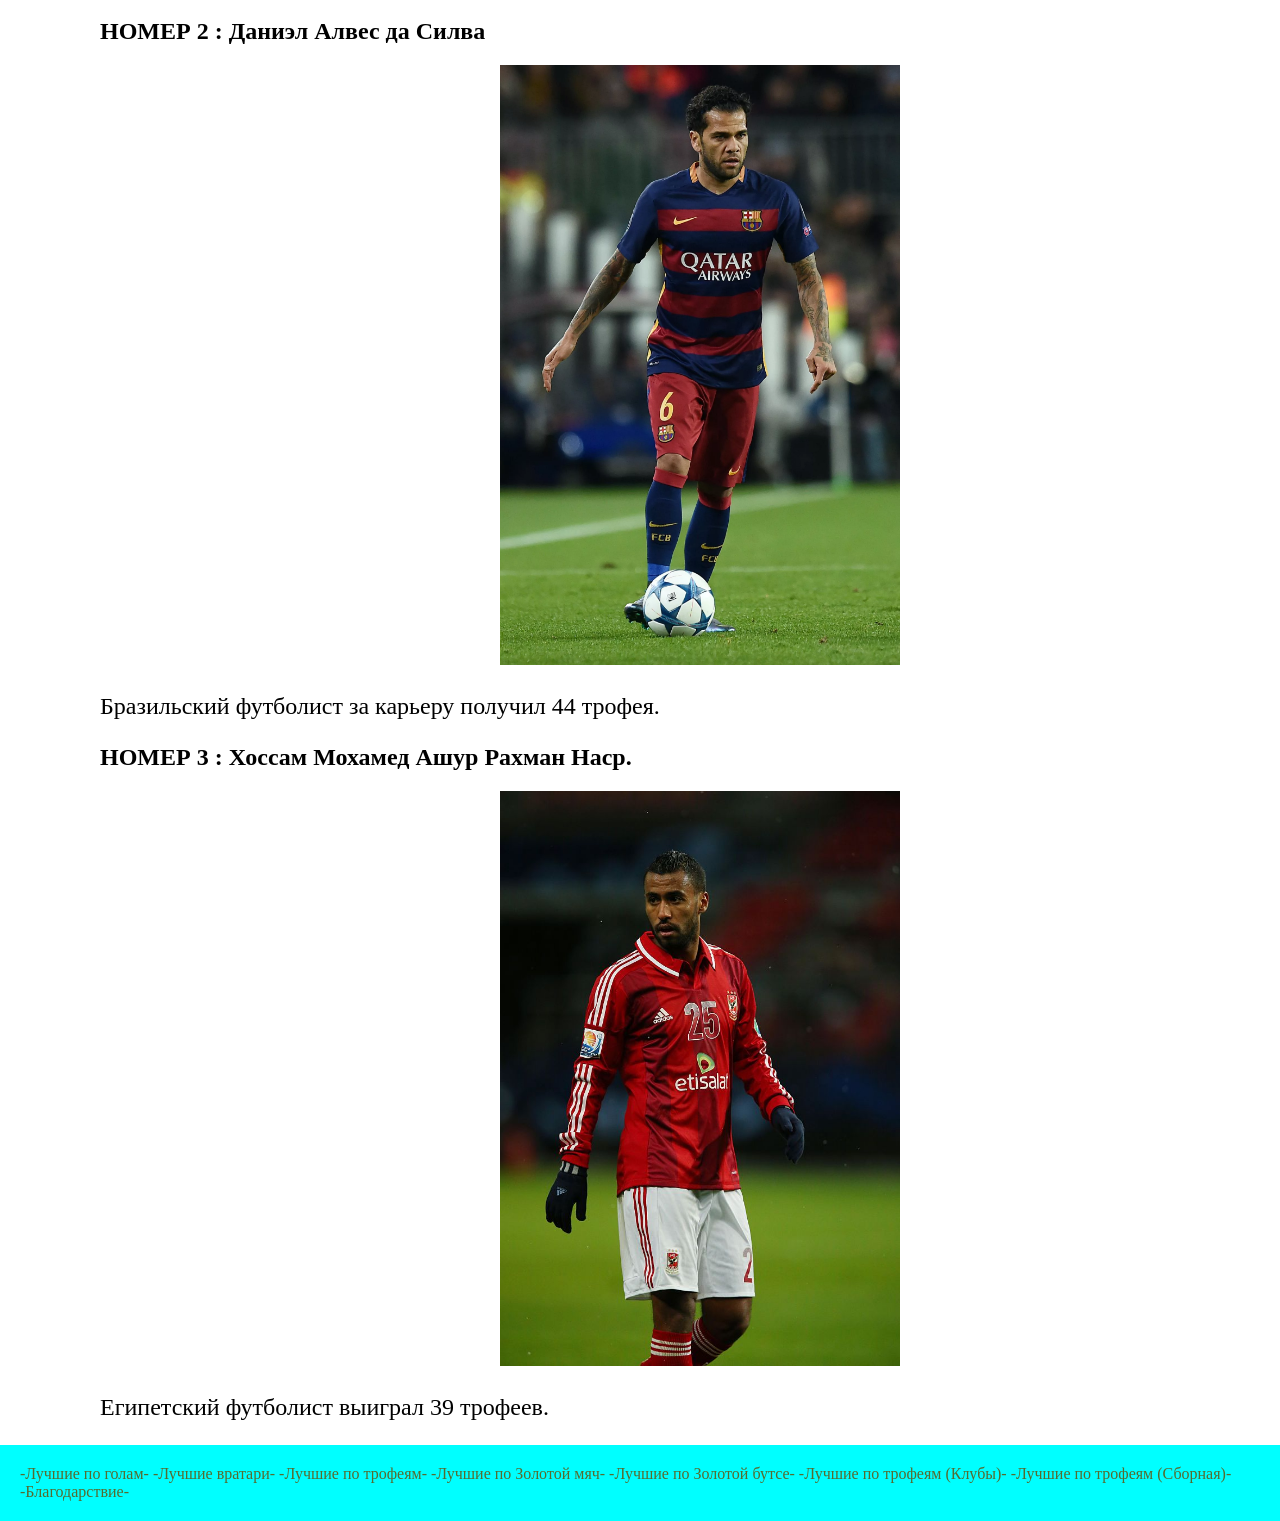
<file: Лучшие по трофеям.html>
<!DOCTYPE html>
<html lang="en">

<head>
    <meta charset="UTF-8">
    <meta name="viewport" content="width=device-width, initial-scale=1.0">
    <title>Лучшие по трофеям </title>
    <link rel="stylesheet" href="style.css">
</head>

<body>
    <header>
        <nav>
             <a href="Лучшие по голам.html">-Лучшие по голам-</a>
            <a href="Лучшие вратари.html">-Лучшие вратари-</a>
            <a href="Лучшие по трофеям.html">-Лучшие по трофеям-</a>
            <a href="Лучшие по Золотой мяч.html">-Лучшие по Золотой мяч-</a>
            <a href="Лучшие по Золотой бутсе.html">-Лучшие по Золотой бутсе-</a>
            <a href="Лучшие по трофеям (Клубы).html">-Лучшие по трофеям (Клубы)-</a>
            <a href="Лучшие по трофеям (Сборная).html">-Лучшие по трофеям (Сборная)-</a>
            <a href="Благодарствие.html">-Благодарствие-</a>
        </nav>
    </header>
    <main>
    <h1>Лучшие по трофеям </h1>
    <img src="img\чм.jpg" alt="">
    <h2>НОМЕР 1 : Лионель Андрес Месси Куччиттини</h2>
    <img src="img\мессииии.jpg" alt="">
    <p>У аргентинца 47 трофеев.</p>
    <h2>НОМЕР 2 : Даниэл Алвес да Силва</h2>
    <img src="img\44 трофея.webp" alt="">
    <p>Бразильский футболист за карьеру получил 44 трофея.</p>
    <h2>НОМЕР 3 : Хоссам Мохамед Ашур Рахман Наср.</h2>
    <img src="img\Хоссам Ашур.jpg" alt="">
    <p>Египетский футболист выиграл 39 трофеев.</p>
</main>
 <header>
        <nav>
         <a href="Лучшие по голам.html">-Лучшие по голам-</a>
            <a href="Лучшие вратари.html">-Лучшие вратари-</a>
            <a href="Лучшие по трофеям.html">-Лучшие по трофеям-</a>
            <a href="Лучшие по Золотой мяч.html">-Лучшие по Золотой мяч-</a>
            <a href="Лучшие по Золотой бутсе.html">-Лучшие по Золотой бутсе-</a>
            <a href="Лучшие по трофеям (Клубы).html">-Лучшие по трофеям (Клубы)-</a>
            <a href="Лучшие по трофеям (Сборная).html">-Лучшие по трофеям (Сборная)-</a>
            <a href="Благодарствие.html">-Благодарствие-</a>
        </nav>
    </header>

</body>

</html>
</file>
<file: style.css>
body{
    margin: 0px;
}

header{
    background-color: aqua;
    color: rgb(92, 31, 176);
    padding: 20px;
}

nav a{
    color: darkolivegreen;
    text-decoration: none;
}

main{
     padding-top: 20px;
    padding-left: 100px;
    padding-right: 100px;

}



img{
    width: 400px;
    margin-left: 400px;
}

p{
    font-size: 24px;
}
</file>
